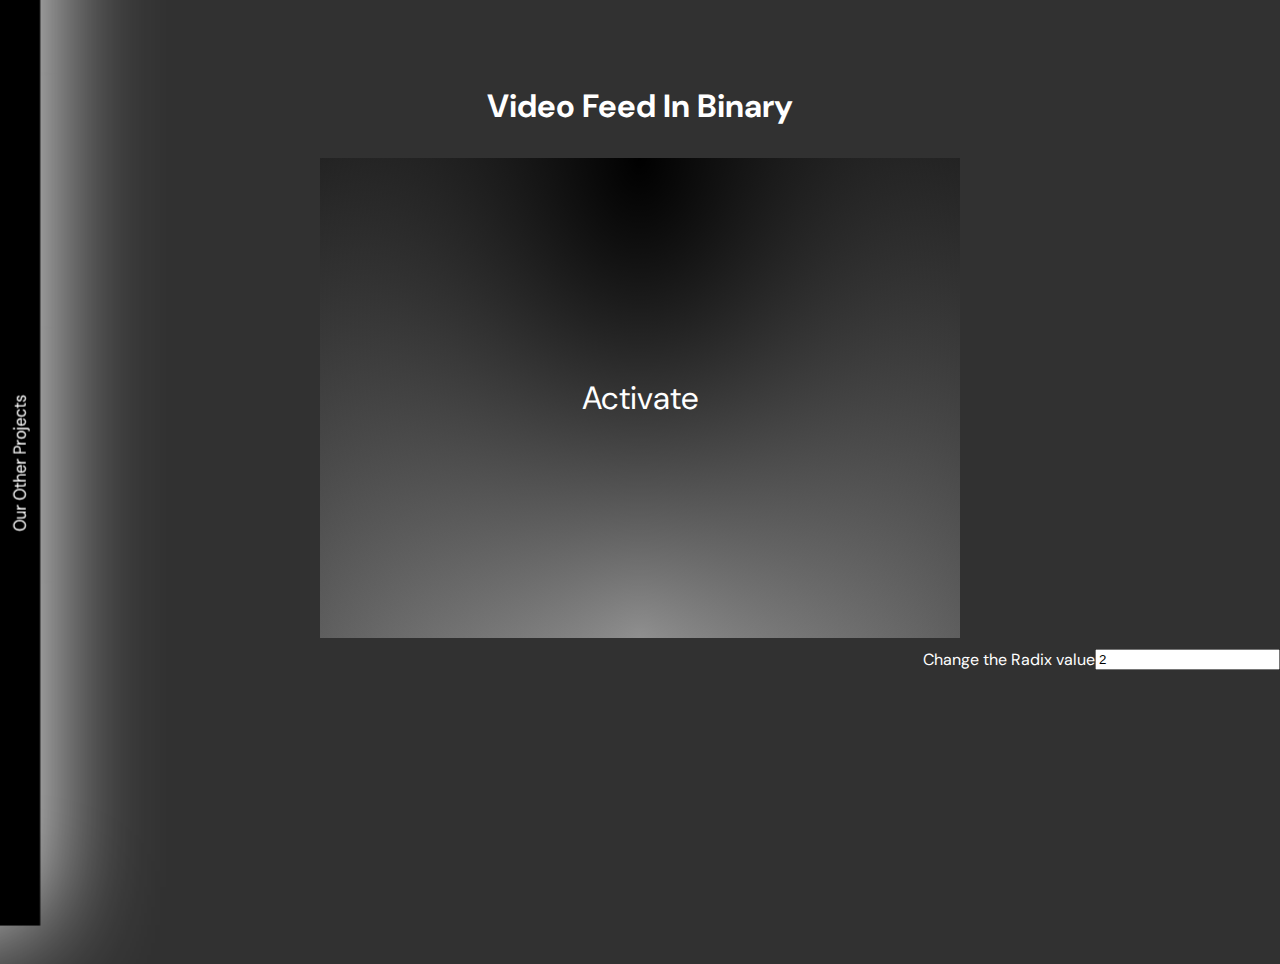
<file: index.html>
<!DOCTYPE html>
<html lang="en">
  <head>
    <meta charset="UTF-8">
    <meta name="viewport" content="width=device-width, initial-scale=1.0">
    <meta http-equiv="X-UA-Compatible" content="ie=edge">
    <title>Binary Webcam</title>
    <link rel="stylesheet" href="style.css">
    <link rel="stylesheet" href="sidenav.css">
  </head>
  <body>
    <div id="SideNavModal" ></div>
    <nav id="SideNav"onclick="sideBar()">
      
      <div id="SideNavBar">
        <h1 id="SideNavTitle">Webfeed to Binary</h1>
        <img id="CreatorImg" src="jon.png">
        <h3 id="SideNavName">Jonathan Liu</h3>
        <p id="SideNavDescription">This project utilizes the mediaDevices API and gets the user's webcam. By sending this feed into a canvas element, it is possible to run a color mask on the canvas to make the image only black and white. Then by iterating through the canvas's pixels, the black and white content is converted to 0s and 1s, and then the binary code is compiled into ASCII.</p>
        <a href="BinarytoMusic.html">Binary To Music</a>
        <br>
        <a href="texttobinary.html">Text to Binary</a>
      </div>

    </nav>
    <div id="hamburgerMenu" onclick="sideBar()">
      Our Other Projects
    </div>
    
    <!--
    <nav id="NavBar">
      <p id="DropDownBin">Binary Webfeed v</p>
      <button id="BinarytoMusic" onclick="window.location.href='BinarytoMusic.html'">Binary to Music</button> 
      <button id="TextToBinary" onclick="window.location.href='texttobinary.html'">Text To Binary</button> 
    </nav>
    -->
    <h1 id="titleh1">Video Feed In Binary</h1>
    <div id="CanvasHold" onclick="WebCamAct()">
      <span  id="activate">Activate</span>
      <canvas id="canvasElement" width="640" height="480"></canvas>
    </div>
    <video id="vid" autoplay playsinline webkit-playsinline muted hidden></video>
    <p id="bwText"></p>
    <br>
    <span id="base">Change the Radix value<input id="radixvalue"type="number" placeholder="Insert a base (number) e.g. 10" value="2"></span>
    <p id="binText"></p>
	<script src="src/loadVideo.js"></script>
  <script src="src/sideNav.js"></script>
  </body>
</html>
</file>
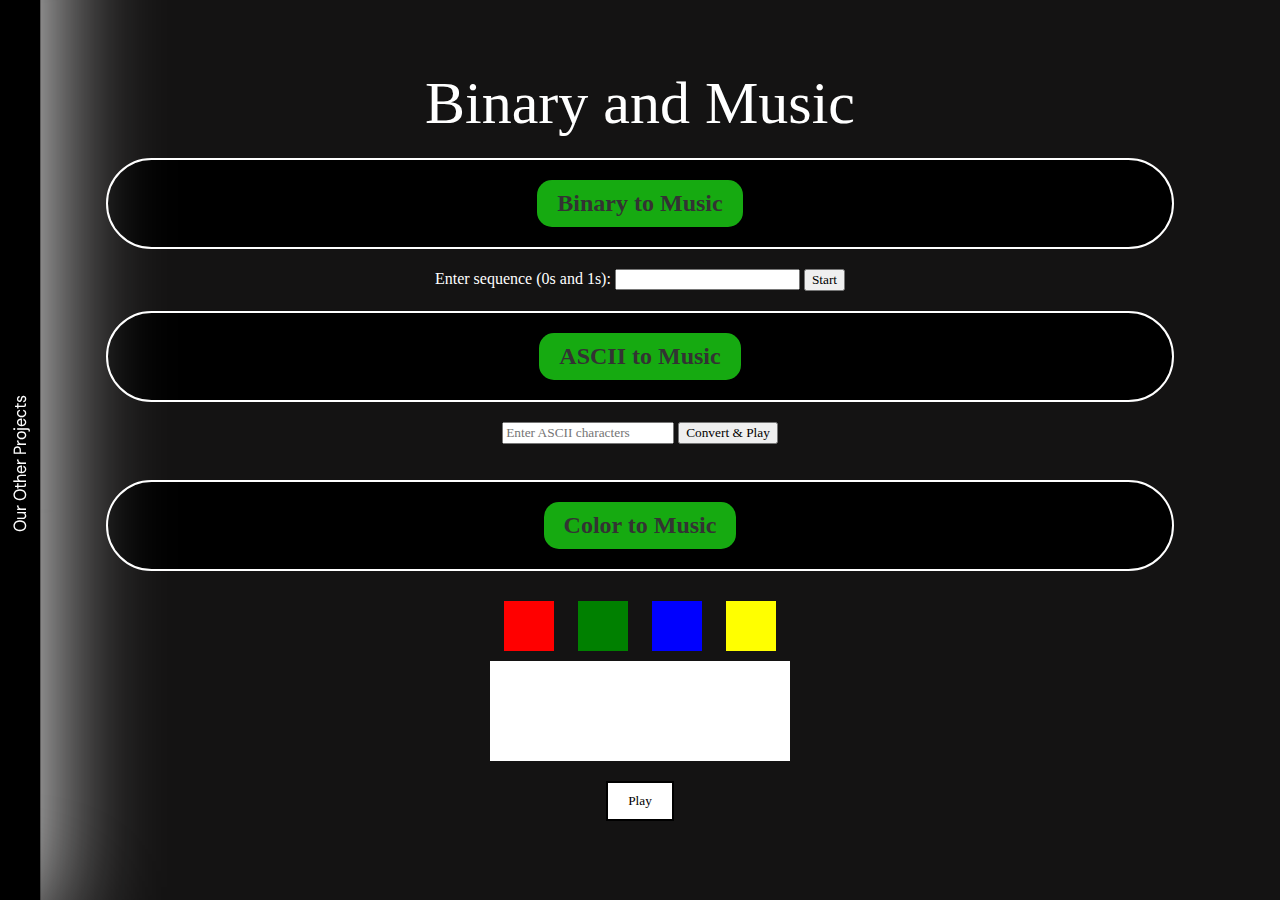
<file: BinarytoMusic.html>
<!DOCTYPE html>
<html lang="en">
<head>
  <meta charset="UTF-8">
  <title>Color to Music</title>
  <link rel="stylesheet" href="sidenav.css">
  <div class="big-title">Binary and Music</div>
  <style>
    body {
      background-color: rgb(20, 19, 19);
      display: flex;
      flex-direction: column;
      align-items: center;
      justify-content: center;
      height: 100vh;
      margin: 0;
    }
    .container {
      text-align: center;
      margin-bottom: 30px;
    }
    .square-btn {
      width: 50px;
      height: 50px;
      margin: 10px;
      border: none;
      cursor: pointer;
    }
    #red { background-color: red; }
    #green { background-color: green; }
    #blue { background-color: blue; }
    #yellow { background-color: yellow; }
    #color-compiler {
      width: 300px;
      height: 100px;
      background-color: white;
      display: flex;
      overflow-x: auto;
    }
    #play-btn {
      margin-top: 20px;
      padding: 10px 20px;
      background-color: white;
      border: 2px solid black;
      cursor: pointer;
    }
    h1 {
      color: white;
      font-family: 'Comic Sans MS', cursive;
    }
    /* styles for title containers for the different code parts*/
    .titles-container {
      display: flex;
      justify-content: space-around;
      background-color: #000000; /* background color of the large rectangles */
      padding: 20px; 
      border-radius: 100px; 
      margin-bottom: 30px;
      width: 80%; 
      margin: 20px auto; 
      border: 2px solid #ffffff;
    }
    .titles-container h1 {
      color: #333;  
      margin: 0;
      padding: 10px 20px; 
      border-radius: 15px; 
      background-color: #16aa11; 
    }
    .big-title {
      text-align: center;
      font-family: 'Comic Sans MS', cursive;
      font-size: 60px; 
      color: white;
      margin-top: 20px;
    }
    
    h1 {
      font-size: 24px;
    }
  </style>
</head>
<body>
  <div id="SideNavModal"></div>
  <nav id="SideNav" onclick="sideBar()">
    <div id="SideNavBar">
      <h2 id="SideNavTitle">Binary To Music</h2>
      <img id="CreatorImg" src="Sri&Soham.png" style="width:80%">
      <h3 id="SideNavName">Soham Kulkarni, Sri Surapaneni  </h3>
      <p id="SideNavDescription">We did a binary to music converter. We have 4 colors that can play "music". Every color is translated to its binary code in letters. Then, using that binary code, it plays a little beat every 1 in the binary code. Every 0, it pauses for 0.25 seconds. You might wanna try putting in a "Whole Lotta Red" or build a "Yellow Brick Road".</p>
      <a href="index.html">Webfeed To Binary</a>
      <br>
      <a href="texttobinary.html">Text to Binary</a>
    </div>
  </nav>
  <div id="hamburgerMenu" onclick="sideBar()">
    Our Other Projects
  </div>
  <div class="titles-container">
    <h1>Binary to Music</h1>
  </div>
  <div class="content-container">
    <label for="sequenceInput" style="color: white; font-family: 'Comic Sans MS', cursive;">Enter sequence (0s and 1s):</label>
    <input type="text" id="sequenceInput">
    <button onclick="startReading()" style="font-family: 'Comic Sans MS', cursive;">Start</button>
  </div>
  <div class="titles-container">
    <h1>ASCII to Music</h1>
  </div>
  <div class="content-container">
    <input type="text" id="asciiInput" placeholder="Enter ASCII characters" style="font-family: 'Comic Sans MS', cursive;">
    <button onclick="convertAndPlay()" style="font-family: 'Comic Sans MS', cursive;">Convert & Play</button>
    <p id="binarySequence"></p>
  </div>
  <div class="titles-container">
    <h1>Color to Music</h1>
  </div>
  <div class="content-container">
    <div class="container">
      <button id="red" class="square-btn" onclick="addToCompiler('red',1)"></button>
      <button id="green" class="square-btn" onclick="addToCompiler('green',2)"></button>
      <button id="blue" class="square-btn" onclick="addToCompiler('blue',3)"></button>
      <button id="yellow" class="square-btn" onclick="addToCompiler('yellow',4)"></button>
      <div id="color-compiler"></div>
      <button id="play-btn" onclick="colorReading()" style="font-family: 'Comic Sans MS', cursive;">Play</button>
    </div>
  </div>
  <audio id="audio1" src="binary_beat.mp3"></audio>
  <audio id="audio2" src="carti_beat.mp3"></audio>
  <audio id="audio3" src="elton_beat.mp3"></audio>
  <script>
    function showBinary(element) {
      const binaryText = element.querySelector('.binary-text');
      binaryText.style.display = (binaryText.style.display === 'none' || !binaryText.style.display) ? 'inline' : 'none';
    }
    var audio = document.getElementById("myAudio");
    var playBtn = document.getElementById("playBtn");
    var pauseBtn = document.getElementById("pauseBtn");
    playBtn.addEventListener("click", function() {
      audio.play();
    });
    pauseBtn.addEventListener("click", function() {
      audio.pause();
    });
    async function startReading() {
      const sequence = document.getElementById('sequenceInput').value;
      const audio = document.getElementById('audio1');
      for (let i = 0; i < sequence.length; i++) {
        let digit = sequence.charAt(i);
        console.log(digit);
        if (digit === '1') {
          await playAudio(audio);
        }
        await delay(50); // 0.25 second delay
      }
    }
    function playAudio(audioElement) {
      return new Promise((resolve) => {
        audioElement.play();
        audioElement.onended = () => {
          resolve();
        };
      });
    }
    function delay(ms) {
      return new Promise((resolve) => {
        setTimeout(resolve, ms);
      });
    }
  </script>
  <script>
    var music_sequence =[];
    var color_frequency = [0,0,0,0,0];
    function addToCompiler(color,num) {
      const colorCompiler = document.getElementById('color-compiler');
      const square = document.createElement('div');
      square.style.backgroundColor = color;
      square.style.width = '50px';
      square.style.height = '50px';
      square.style.marginRight = '5px';
      colorCompiler.appendChild(square);
      var color_id = ["01010010 01100101 01100100", "01000010 01101100 01110101 01100101", "01000111 01110010 01100101 01100101 01101110","01011001 01100101 01101100 01101100 01101111 01110111"];
      music_sequence += color_id[num-1];
      color_frequency[num-1]+=1;
      console.log(color_frequency[0])
      color_frequency[4]+=1;
    }
    async function colorReading(){
      const sequence = music_sequence
      if(color_frequency[0]>=7 && color_frequency[0] == color_frequency[4]){
        console.log("inside");
        const audio = document.getElementById('audio2')
        await playAudio(audio);
      }
      if(color_frequency[3]>=7 && color_frequency[3] == color_frequency[4]){
        console.log("inside");
        const audio = document.getElementById('audio3')
        await playAudio(audio);
      }
      const audio = document.getElementById('audio1');
      for (let i = 0; i < sequence.length; i++) {
        let digit = sequence.charAt(i);
        console.log(digit);
        if (digit === '1') {
          await playAudio(audio);
        }
        await delay(50); // 0.05 second delay
      }
    }
  </script>
  <script>
    async function convertAndPlay() {
      const asciiInput = document.getElementById('asciiInput').value;
      let binarySequence = '';
      for (let i = 0; i < asciiInput.length; i++) {
        const charCode = asciiInput.charCodeAt(i);
        const binaryChar = charCode.toString(2).padStart(8, '0');
        binarySequence += binaryChar;
      }
      const audio = document.getElementById('audio1');
      for (let i = 0; i < binarySequence.length; i++) {
        let digit = binarySequence.charAt(i);
        console.log(digit);
        if (digit === '1') {
          await playAudio(audio);
        }
        await delay(50);
      }
    }
    function delay(ms) {
      return new Promise((resolve) => {
        setTimeout(resolve, ms);
      });
    }
  </script>
  <script src="src/sideNav.js"></script>
</body>
</html>
</file>
<file: style.css>
@import url('https://fonts.googleapis.com/css2?family=DM+Sans:opsz,wght@9..40,300&display=swap');
@import url('https://fonts.googleapis.com/css2?family=Dosis:wght@200&display=swap');
@import url('https://fonts.googleapis.com/css2?family=Red+Hat+Display:wght@300&display=swap');
@import url('https://fonts.googleapis.com/css2?family=Nanum+Gothic&display=swap');
html,body
{
    height:100%;
    width:100%;
    background-color: rgb(49, 49, 49);
}

body
{
    padding-top: 5%;
    margin:0;
}

#titleh1
{
    position: relative;
    width:50%;
    left:25%;
    display: flex;
    justify-content: center;
    color:white;
    font-family: 'DM Sans', sans-serif;
}

#base 
{
    position: relative;
    right:0;
    display: flex;
    justify-content: right;
    color:white;
    font-family: 'DM Sans', sans-serif;
}

#NavBar {
    height: 60px;
    width: 100%;
    padding:1%;
    position: fixed;
    height:8%;
    left:0;
    top:0;
    background-color: black;
    box-shadow: 0 10px 8px 0 rgba(0, 0, 0, 0.2), 0 6px 20px 0 rgba(0, 0, 0, 0.19);
    display: flex;
    justify-content: space-between;
    align-items: center;
    color:white;
    font-family: 'DM Sans', sans-serif;
    z-index: 3;
}

#bwText
{
    max-width:640ch;
    word-wrap:break-word;
    font-size: 2px;
    font: 2px monospace;
    font-family: 'Courier New', Courier, monospace;
    background-color: white;
}

#binText
{
    font-size: xx-small;
    color:white;
}

#CanvasHold
{
    position:relative;
    left:25%;
    top:1%;
    display: flex;
    align-items: center;
    justify-content: center;
    background: radial-gradient(ellipse at top, #000000, transparent),
            radial-gradient(ellipse at bottom, #cbcbcb, transparent);
    width:fit-content;
    height:fit-content;
}

#canvasElement
{
    pointer-events: none;
}

#activate
{
    color:white; 
    font-size:xx-large;
    position:absolute; 
    font-family: 'DM Sans', sans-serif;
}
</file>
<file: sidenav.css>
@import url('https://fonts.googleapis.com/css2?family=DM+Sans:opsz,wght@9..40,300&display=swap');
@import url('https://fonts.googleapis.com/css2?family=Dosis:wght@200&display=swap');
@import url('https://fonts.googleapis.com/css2?family=Red+Hat+Display:wght@300&display=swap');
@import url('https://fonts.googleapis.com/css2?family=Nanum+Gothic&display=swap');
#DropDownBin
{
    background-color: rgb(37, 37, 37);
}

#SideNav
{
    left:0;
    top:0;
    position:fixed;
    width:100%;
    height:100%;
    z-index: 4;
    transition: all 1s;
    transform: translateX(-100%);
}

#SideNavBar
{
    left:0;
    top:0;
    width:20%;
    height:100%;
    background-color: black;
    z-index: 2;
    position:absolute;
    font-family: 'DM Sans', sans-serif;
    color:white;
}

#SideNavBar a
{
    color:white;
}

#SideNavBAr a:visited
{
    color:white;
}

#SideNavModal
{
    position: fixed;
    left:0;
    top:0;
    width:100%;
    height:100%;
    background-color: rgba(0, 0, 0, 0.355);
    z-index: 1;
    transition: opacity 1s;
    opacity:0;
    pointer-events: none;
}

#SideNavTitle
{
    width:100%;
    height:10%;
    color:white;
    font-family: 'DM Sans', sans-serif;
}

#SideNavName
{
    color:white;
}

#CreatorImg
{
    position:relative;
    width:75%;
    left:7.25%;
    height:fit-content;
    --angle: 0deg;
    border: 6px dotted;
    border-image: conic-gradient(from var(--angle), rgb(255, 255, 255), rgb(182, 178, 181), rgb(133, 119, 132), rgb(69, 62, 69), rgb(47, 43, 47),rgb(255, 255, 255)) 1;
    animation: 3s rotate linear infinite;
}

@keyframes rotate
{
    100% {
        --angle: 360deg;
    }
}

@property --angle {
    syntax: '<angle>';
    initial-value: 0deg;
    inherits: false;
  }

@keyframes opaci
{
    0%
    {
        opacity:0%;
    }
    100%
    {
        opacity:100%;
    }
}

#hamburgerMenu
{
    position: fixed;
    left:0;
    top:0;
    height:100%;
    width:1%;
    background-color: black;
    text-orientation:sideways;
    transform:rotate(180deg);
    writing-mode: vertical-rl;
    font-family: 'DM Sans', sans-serif;
    display: flex;
    justify-content: center;
    color:white;
    padding:1%;
    transition: all .5s;
    z-index: 2;
}

#hamburgerMenu:hover
{
    transform: scaleX(110%) rotate(180deg);
    box-shadow: 110px 110px 110px 110px white;
}
</file>
